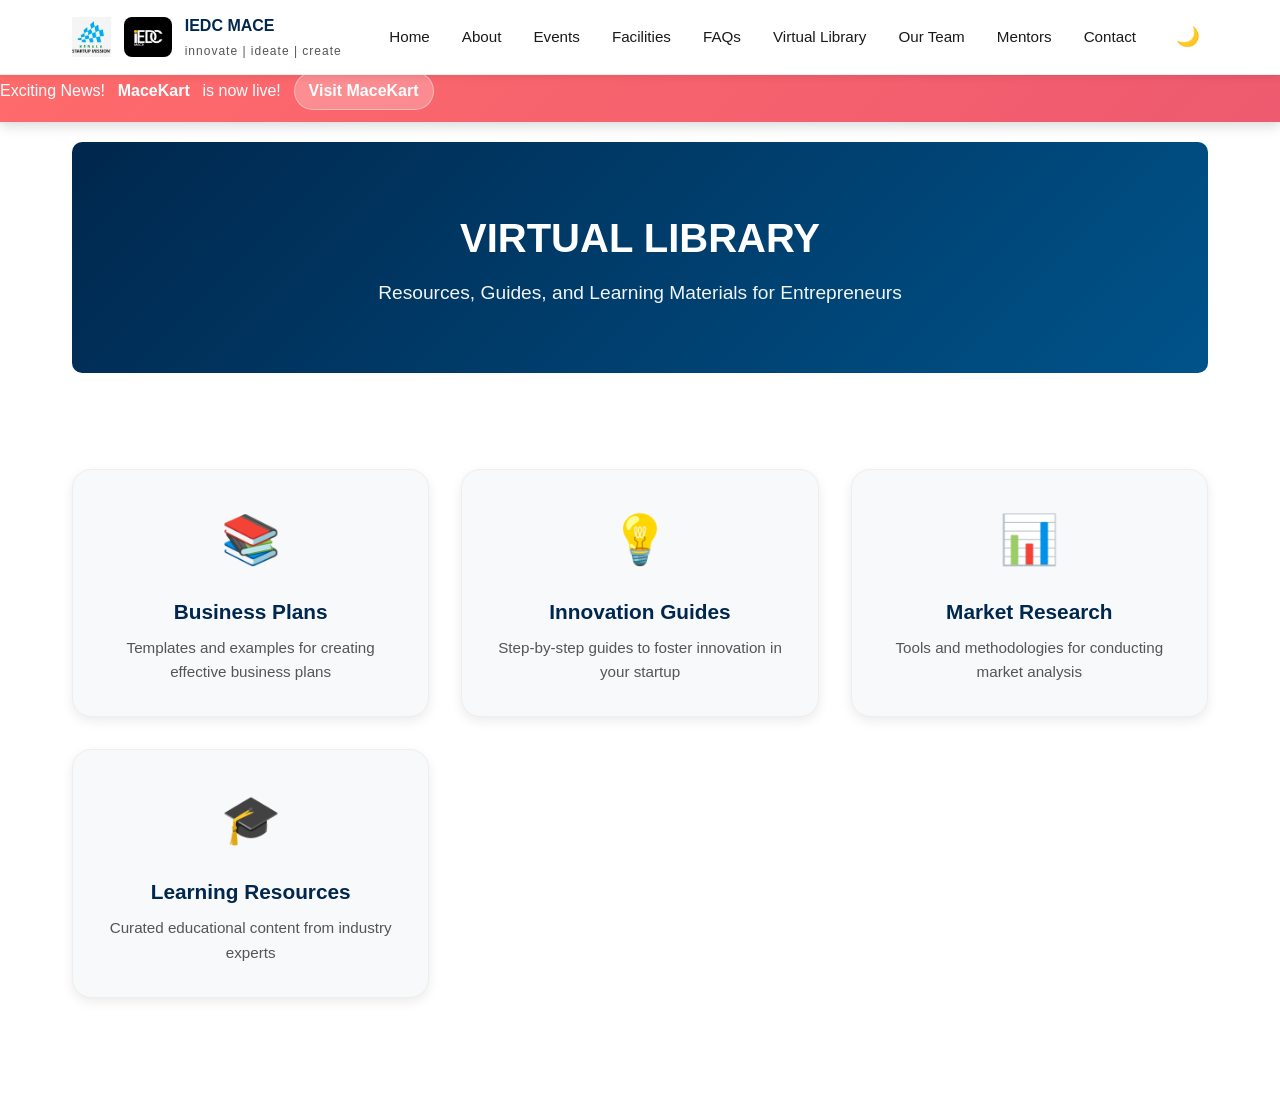
<file: vitual-library.html>
<!DOCTYPE html>
<html lang="en" data-theme="light">

<head>
  <meta charset="UTF-8" />
  <meta name="viewport" content="width=device-width, initial-scale=1.0" />
  <title>Virtual Library | IEDC MACE</title>

  <!-- Stylesheets -->
  <link rel="stylesheet" href="css/base.css" />
  <link rel="stylesheet" href="css/layout.css" />
  <link rel="stylesheet" href="css/announcement.css" />
  <link rel="stylesheet" href="css/library.css" />
</head>

<body>

  <!-- Header / Navbar -->
  <header class="site-header">
    <div class="header-container">
      <div class="brand">
        <img src="assets/ksumlogo.jpeg" alt="KSUM Logo" class="brand-logo-ksum" />
        <img src="assets/logo.png" alt="IEDC MACE Logo" class="brand-logo-iedc" />
        <div class="brand-text">
          <strong>IEDC MACE</strong>
          <span>innovate | ideate | create</span>
        </div>
      </div>

      <button class="mobile-menu-btn" aria-label="Toggle navigation">
        <span class="bar"></span>
        <span class="bar"></span>
        <span class="bar"></span>
      </button>

      <nav class="main-nav">
        <div class="nav-links">
          <a href="index.html#home">Home</a>
          <a href="index.html#about">About</a>
          <a href="index.html#events">Events</a>
          <a href="index.html#facilities">Facilities</a>
          <a href="index.html#faq">FAQs</a>
          <a href="virtual-library.html" class="active">Virtual Library</a>
          <a href="index.html#execome">Our Team</a>
          <a href="index.html#mentors">Mentors</a>
          <a href="index.html#contact">Contact</a>
        </div>
        <div class="nav-actions">
          <button id="themeToggle" class="theme-btn" aria-label="Toggle theme">
            <span class="theme-icon light-icon">☀️</span>
            <span class="theme-icon dark-icon">🌙</span>
          </button>
        </div>
      </nav>
    </div>
  </header>

  <!-- MaceKart Announcement Banner - Scrolling Ticker -->
<div class="announcement-banner">
  <div class="announcement-content" data-text="Exciting News! MaceKart is now live! Visit MaceKart -  Exciting News! MaceKart is now live! Visit MaceKart">
    <span class="announcement-text">
      Exciting News! <strong>MaceKart</strong> is now live! 
      <a href="https://store20723.store.link/" target="_blank" class="announcement-link">Visit MaceKart</a>
    </span>
  </div>
 </div>

  <!-- Virtual Library Section -->
  <main class="library-container">
    <section class="library-hero">
      <h1>Virtual Library</h1>
      <p>Resources, Guides, and Learning Materials for Entrepreneurs</p>
    </section>

    <section class="library-content">
      <div class="library-grid">
        <!-- Add your library resources here -->
        <div class="library-card">
          <div class="card-icon">📚</div>
          <h3>Business Plans</h3>
          <p>Templates and examples for creating effective business plans</p>
        </div>

        <div class="library-card">
          <div class="card-icon">💡</div>
          <h3>Innovation Guides</h3>
          <p>Step-by-step guides to foster innovation in your startup</p>
        </div>

        <div class="library-card">
          <div class="card-icon">📊</div>
          <h3>Market Research</h3>
          <p>Tools and methodologies for conducting market analysis</p>
        </div>

        <div class="library-card">
          <div class="card-icon">🎓</div>
          <h3>Learning Resources</h3>
          <p>Curated educational content from industry experts</p>
        </div>
      </div>
    </section>
  </main>

  <script src="js/loader.js"></script>
  <script>
    document.addEventListener('DOMContentLoaded', () => {
      const loader = new ImageLoader('loader-container');
      loader.init();
    });
  </script>

</body>

</html>
</file>
<file: css/base.css>
/* Base Theme & Typography */

:root {
  /* Light theme colors */
  --bg-primary: #ffffff;
  --bg-surface: #f8f9fa;
  --bg-secondary: #f0f2f5;
  --text-primary: #1a1a1a;
  --text-secondary: #555555;
  --text-light: #888888;

  /* Brand colors */
  --brand-primary: #00274d;
  --brand-secondary: #00538a;
  --brand-light: #e8f1f7;

  /* Accent colors */
  --accent-gold: #ffd24a;
  --accent-gold-hover: #ffc107;
  --accent-gold-light: #fff5e1;

  /* Utility colors */
  --border-color: #e0e0e0;
  --border-light: #eeeeee;
  --shadow-light: rgba(0, 0, 0, 0.08);
  --shadow-medium: rgba(0, 0, 0, 0.12);

  --font-main: -apple-system, BlinkMacSystemFont, "Segoe UI", "Roboto", "Oxygen", "Ubuntu", "Cantarell", sans-serif;
  --font-heading: "Segoe UI", "Roboto", sans-serif;
}

/* Dark Theme */
[data-theme="dark"] {
  --bg-primary: #0d1117;
  --bg-surface: #161b22;
  --bg-secondary: #21262d;
  --text-primary: #e6edf3;
  --text-secondary: #8b949e;
  --text-light: #6e7681;

  --brand-primary: #58a6ff;
  --brand-secondary: #79c0ff;
  --brand-light: rgba(88, 166, 255, 0.1);

  --accent-gold: #ffd24a;
  --accent-gold-hover: #ffc107;
  --accent-gold-light: rgba(255, 210, 74, 0.1);

  --border-color: #30363d;
  --border-light: #21262d;
  --shadow-light: rgba(0, 0, 0, 0.3);
  --shadow-medium: rgba(0, 0, 0, 0.5);
}

* {
  margin: 0;
  padding: 0;
  box-sizing: border-box;
}

body {
  font-family: var(--font-main);
  background: var(--bg-primary);
  color: var(--text-primary);
  line-height: 1.6;
  padding-top: 60px;
}

/* Custom Scrollbar */
::-webkit-scrollbar {
  width: 10px;
}

::-webkit-scrollbar-track {
  background: var(--bg-surface);
}

::-webkit-scrollbar-thumb {
  background: var(--brand-secondary);
  border-radius: 5px;
  border: 2px solid var(--bg-surface);
}

::-webkit-scrollbar-thumb:hover {
  background: var(--accent-gold);
}
</file>
<file: css/layout.css>
.site-header {
  position: fixed;
  top: 0;
  width: 100%;
  background: var(--bg-primary);
  color: var(--text-primary);
  z-index: 1000;
  box-shadow: 0 2px 8px var(--shadow-light);
  border-bottom: 1px solid var(--border-light);
}

.header-container {
  max-width: 1200px;
  margin: 0 auto;
  padding: 0.8rem 2rem;
  display: flex;
  justify-content: space-between;
  align-items: center;

}

.brand {
  display: flex;
  align-items: center;
  gap: 0.8rem;
  text-decoration: none;
  color: var(--text-primary);
}

.brand img {
  height: 40px;
  width: auto;
}

/* Improve IEDC logo visibility on light theme */
[data-theme="light"] .brand-logo-iedc {
  background: #000000;
  border-radius: 8px;
  padding: 4px 8px;
}

[data-theme="dark"] .brand-logo-iedc {
  background: transparent;
}

.brand-text {
  display: flex;
  flex-direction: column;
  gap: 0.2rem;
}

.brand-text strong {
  font-size: 1rem;
  font-weight: 700;
  color: var(--brand-primary);
}

.brand-text span {
  font-size: 0.75rem;
  color: var(--text-secondary);
  letter-spacing: 1px;
}


/* Navigation */
.main-nav {
  display: flex;
  align-items: center;
  gap: 2rem;
}

.nav-links {
  display: flex;
  gap: 2rem;
  align-items: center;
}

.main-nav a {
  color: var(--text-primary);
  text-decoration: none;
  font-weight: 500;
  font-size: 0.95rem;
  transition: color 0.3s ease;
  position: relative;
}

.main-nav a:hover {
  color: var(--brand-secondary);
}

.main-nav a::after {
  content: '';
  position: absolute;
  bottom: -5px;
  left: 0;
  width: 0;
  height: 2px;
  background: var(--brand-secondary);
  transition: width 0.3s ease;
}

.main-nav a:hover::after {
  width: 100%;
}

/* Mobile Menu Button */
.mobile-menu-btn {
  display: none;
  flex-direction: column;
  justify-content: space-between;
  width: 30px;
  height: 21px;
  background: none;
  border: none;
  cursor: pointer;
  z-index: 1100;
}

.mobile-menu-btn .bar {
  width: 100%;
  height: 3px;
  background-color: var(--text-primary);
  border-radius: 3px;
  transition: all 0.3s ease;
}

/* Theme Toggle Button */
.theme-btn {
  background: none;
  border: none;
  font-size: 1.2rem;
  cursor: pointer;
  padding: 0.5rem;
  border-radius: 50%;
  transition: background 0.3s ease, transform 0.3s ease;
  color: var(--text-primary);
  display: flex;
  align-items: center;
  justify-content: center;
  width: 40px;
  height: 40px;
}

.theme-btn:hover {
  background: var(--bg-secondary);
  transform: rotate(15deg);
}

.theme-icon {
  display: none;
}

/* Show correct icon based on theme */
[data-theme="light"] .dark-icon {
  display: inline-block;
}

[data-theme="dark"] .light-icon {
  display: inline-block;
}

/* Mobile Responsiveness for Header */
@media (max-width: 768px) {
  .mobile-menu-btn {
    display: flex;
  }

  .main-nav {
    position: fixed;
    top: 0;
    right: -100%;
    width: 70%;
    max-width: 300px;
    height: 100vh;
    background: var(--bg-surface);
    flex-direction: column;
    align-items: flex-start;
    padding: 5rem 2rem 2rem;
    box-shadow: -5px 0 15px rgba(0, 0, 0, 0.1);
    transition: right 0.3s cubic-bezier(0.4, 0, 0.2, 1);
    z-index: 1000;
    gap: 0;
  }

  .main-nav.active {
    right: 0;
  }

  .nav-links {
    flex-direction: column;
    align-items: flex-start;
    width: 100%;
    gap: 0;
    margin-bottom: 2rem;
  }

  .main-nav a {
    display: block;
    width: 100%;
    padding: 1rem 0;
    font-size: 1.1rem;
    border-bottom: 1px solid var(--border-light);
  }

  .nav-actions {
    margin-top: auto;
    width: 100%;
    display: flex;
    justify-content: flex-start;
    padding-top: 1rem;
    border-top: 1px solid var(--border-light);
  }

  /* Hamburger Animation */
  .mobile-menu-btn.active .bar:nth-child(1) {
    transform: translateY(9px) rotate(45deg);
  }

  .mobile-menu-btn.active .bar:nth-child(2) {
    opacity: 0;
  }

  .mobile-menu-btn.active .bar:nth-child(3) {
    transform: translateY(-9px) rotate(-45deg);
  }
}

/* Feature Cards (Mission & Vision) */
.mission-vision {
  display: grid;
  grid-template-columns: repeat(auto-fit, minmax(300px, 1fr));
  gap: 2rem;
  padding: 4rem 2rem;
  max-width: 1200px;
  margin: 0 auto;
}

.feature-card {
  background: var(--bg-surface);
  padding: 3rem;
  border-radius: 12px;
  position: relative;
  overflow: hidden;
  transition: transform 0.3s ease, box-shadow 0.3s ease;
  border-left: 6px solid transparent;
  /* Accent border placeholder */
}

.feature-card h2 {
  font-size: 2.5rem;
  margin-bottom: 1.5rem;
  font-weight: 800;
  text-transform: uppercase;
  letter-spacing: 1px;
}

.feature-card p {
  font-size: 1.1rem;
  line-height: 1.6;
  opacity: 0.9;
}

.feature-card:hover {
  transform: translateY(-5px);
}

/* Specific Accents */
.feature-card.mission {
  border-color: var(--brand-secondary);
}

.feature-card.vision {
  border-color: var(--accent-gold);
}

/* Light Theme Styles */
[data-theme="light"] .feature-card {
  background: #ffffff;
  box-shadow: 0 10px 30px rgba(0, 0, 0, 0.05);
  /* Clean, sharp shadow */
  border-top: 1px solid var(--border-light);
  border-right: 1px solid var(--border-light);
  border-bottom: 1px solid var(--border-light);
}

[data-theme="light"] .feature-card:hover {
  box-shadow: 0 15px 40px rgba(0, 0, 0, 0.1);
}

/* Dark Theme Styles - Neon Glow */
[data-theme="dark"] .feature-card {
  background: rgba(20, 20, 25, 0.8);
  backdrop-filter: blur(10px);
  border: 1px solid rgba(255, 255, 255, 0.05);
  box-shadow: 0 0 20px rgba(0, 0, 0, 0.5);
  /* Ambient shadow */
}

/* Neon Glow on Border */
[data-theme="dark"] .feature-card.mission {
  border-left-color: var(--brand-secondary);
  box-shadow: -5px 0 20px rgba(0, 83, 138, 0.2);
  /* Blue Glow */
}

[data-theme="dark"] .feature-card.vision {
  border-left-color: var(--accent-gold);
  box-shadow: -5px 0 20px rgba(255, 210, 74, 0.15);
  /* Gold Glow */
}

[data-theme="dark"] .feature-card:hover {
  background: rgba(25, 30, 40, 0.9);
}

[data-theme="dark"] .feature-card.mission:hover {
  box-shadow: -5px 0 30px rgba(0, 83, 138, 0.4);
}

[data-theme="dark"] .feature-card.vision:hover {
  box-shadow: -5px 0 30px rgba(255, 210, 74, 0.3);
}

.card {
  background: #ffffff;
  /* Clean white for light mode */
  padding: 2.5rem;
  border-radius: 16px;
  box-shadow: 0 10px 30px rgba(0, 0, 0, 0.08);
  /* Soft modern shadow */
  border: none;
  transition: transform 0.3s ease, box-shadow 0.3s ease;
}

.card:hover {
  transform: translateY(-5px);
  box-shadow: 0 15px 35px rgba(0, 0, 0, 0.12);
}

/* Dark Theme Card Override - Glassmorphism */
[data-theme="dark"] .card {
  background: rgba(30, 30, 30, 0.6);
  backdrop-filter: blur(12px);
  -webkit-backdrop-filter: blur(12px);
  border: 1px solid rgba(255, 255, 255, 0.08);
  box-shadow: 0 8px 32px 0 rgba(0, 0, 0, 0.37);
}

/* Footer */
.site-footer {
  background: var(--brand-primary);
  color: #ffffff;
  padding: 3rem 2rem 1rem;
  margin-top: 5rem;
}

.footer-content {
  max-width: 1200px;
  margin: 0 auto 2rem;
  display: grid;
  grid-template-columns: repeat(auto-fit, minmax(250px, 1fr));
  gap: 2rem;
}

.footer-section h3 {
  font-size: 1.2rem;
  margin-bottom: 1rem;
  font-weight: 700;
}

.footer-section p {
  margin-bottom: 0.8rem;
  line-height: 1.6;
}

.footer-section a {
  color: var(--accent-gold);
  text-decoration: none;
  transition: color 0.3s ease;
}

.footer-section a:hover {
  color: var(--accent-gold-hover);
  text-decoration: underline;
}

.social-links {
  display: flex;
  gap: 1.5rem;
}

.social-links a {
  display: inline-block;
  font-weight: 500;
}

.footer-bottom {
  text-align: center;
  padding-top: 2rem;
  border-top: 1px solid rgba(255, 255, 255, 0.1);
  color: rgba(255, 255, 255, 0.8);
  font-size: 0.9rem;
}
</file>
<file: css/announcement.css>
/* Announcement Banner */
.announcement-banner {
  position: fixed;
  top: 60px;
  left: 0;
  right: 0;
  background: linear-gradient(135deg, #ff6b6b 0%, #ee5a6f 100%);
  color: white;
  z-index: 999;
  padding: 12px 0;
  box-shadow: 0 4px 12px rgba(0, 0, 0, 0.15);
  overflow: hidden;
}

.ticker-wrapper {
  width: 100%;
  overflow: hidden;
}

.ticker-content {
  display: flex;
  align-items: center;
  gap: 0;
  padding: 0;
  animation: scrollText 15s linear infinite;
  width: 200%;
}

/* Continuous scrolling - moves full width */
@keyframes scrollText {
  0% {
    transform: translateX(0);
  }
  100% {
    transform: translateX(-50%);
  }
}

.ticker-item {
  display: flex;
  align-items: center;
  gap: 1.5rem;
  white-space: nowrap;
  flex-shrink: 0;
  width: 50%;
  padding: 0 2rem;
  justify-content: center;
}

.announcement-icon {
  font-size: 1.3rem;
  display: inline-block;
  animation: bounce 1.5s ease-in-out infinite;
}

@keyframes bounce {
  0%, 100% { 
    transform: translateY(0); 
  }
  50% { 
    transform: translateY(-4px); 
  }
}

.announcement-text {
  display: inline-flex;
  align-items: center;
  gap: 0.8rem;
  font-size: 1rem;
  font-weight: 500;
}

.announcement-link {
  color: #fff;
  text-decoration: none;
  font-weight: 700;
  transition: all 0.3s ease;
  padding: 5px 14px;
  background: rgba(255, 255, 255, 0.25);
  border-radius: 20px;
  display: inline-block;
  border: 1px solid rgba(255, 255, 255, 0.4);
}

.announcement-link:hover {
  background: rgba(255, 255, 255, 0.35);
  border-color: rgba(255, 255, 255, 0.6);
  transform: scale(1.05);
}

/* Adjust body padding to account for banner */
body {
  padding-top: 110px;
}

/* Mobile responsiveness */
@media (max-width: 768px) {
  .announcement-banner {
    padding: 10px 0;
  }

  .ticker-content {
    animation: scrollText 12s linear infinite;
  }

  .ticker-item {
    padding: 0 1rem;
    gap: 1rem;
    width: 50%;
  }

  .announcement-text {
    font-size: 0.85rem;
  }

  .announcement-icon {
    display: none;
  }

  body {
    padding-top: 120px;
  }
}

@media (max-width: 480px) {
  .ticker-content {
    animation: scrollText 10s linear infinite;
  }

  .ticker-item {
    padding: 0 0.5rem;
    gap: 0.5rem;
  }

  .announcement-text {
    font-size: 0.75rem;
  }

  .announcement-link {
    padding: 3px 8px;
    font-size: 0.7rem;
  }
}
</file>
<file: css/library.css>
/* Virtual Library Page */

.library-hero {
  background: linear-gradient(135deg, var(--brand-primary) 0%, var(--brand-secondary) 100%);
  color: white;
  padding: 4rem 2rem;
  text-align: center;
  margin-bottom: 3rem;
  border-radius: 10px;
  max-width: 1200px;
  margin-left: auto;
  margin-right: auto;
  margin-top: 2rem;
}

.library-hero h1 {
  font-size: 2.5rem;
  margin-bottom: 0.5rem;
  text-transform: uppercase;
  font-weight: 800;
}

.library-hero p {
  font-size: 1.2rem;
  opacity: 0.95;
}

.library-container {
  max-width: 1200px;
  margin: 0 auto;
  padding: 0 2rem;
}

.library-content {
  padding: 3rem 0;
}

.library-grid {
  display: grid;
  grid-template-columns: repeat(auto-fit, minmax(280px, 1fr));
  gap: 2rem;
  margin-bottom: 3rem;
}

.library-card {
  background: var(--bg-surface);
  border: 1px solid var(--border-light);
  padding: 2rem;
  border-radius: 1.2rem;
  text-align: center;
  transition: all 0.3s ease;
  cursor: pointer;
  box-shadow: 0 4px 12px var(--shadow-light);
}

.library-card:hover {
  transform: translateY(-10px);
  box-shadow: 0 12px 30px var(--shadow-medium);
  border-color: var(--brand-secondary);
}

.card-icon {
  font-size: 3rem;
  margin-bottom: 1rem;
}

.library-card h3 {
  font-size: 1.3rem;
  margin-bottom: 0.5rem;
  color: var(--brand-primary);
  font-weight: 700;
}

.library-card p {
  color: var(--text-secondary);
  font-size: 0.95rem;
  line-height: 1.6;
}

@media (max-width: 768px) {
  .library-hero h1 {
    font-size: 2rem;
  }

  .library-grid {
    grid-template-columns: 1fr;
    gap: 1.5rem;
  }
}
</file>
